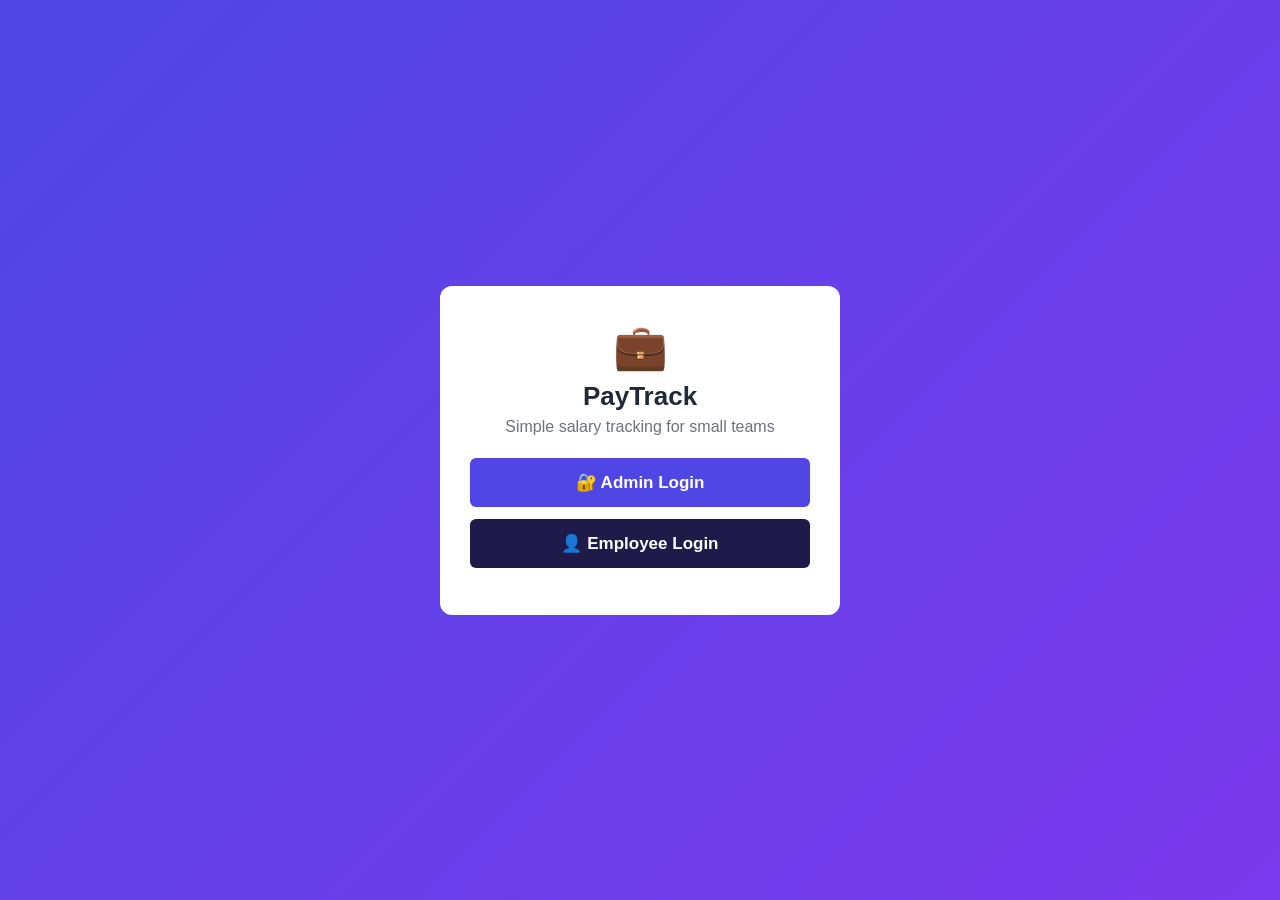
<file: index.html>
<!DOCTYPE html>
<html lang="en">

<head>
  <meta charset="UTF-8">
  <meta name="viewport" content="width=device-width, initial-scale=1.0">
  <title>PayTrack - Salary Tracking Made Simple</title>
  <link rel="stylesheet" href="css/style.css">
</head>

<body class="login-page">

  <!-- ===== Home box with 2 buttons ===== -->
  <div class="login-box">
    <div class="icon">💼</div>
    <h1>PayTrack</h1>
    <p>Simple salary tracking for small teams</p>

    <a href="admin-login.html" class="home-btn">🔐 Admin Login</a>
    <a href="employee-login.html" class="home-btn dark">👤 Employee Login</a>
  </div>

</body>

</html>
</file>
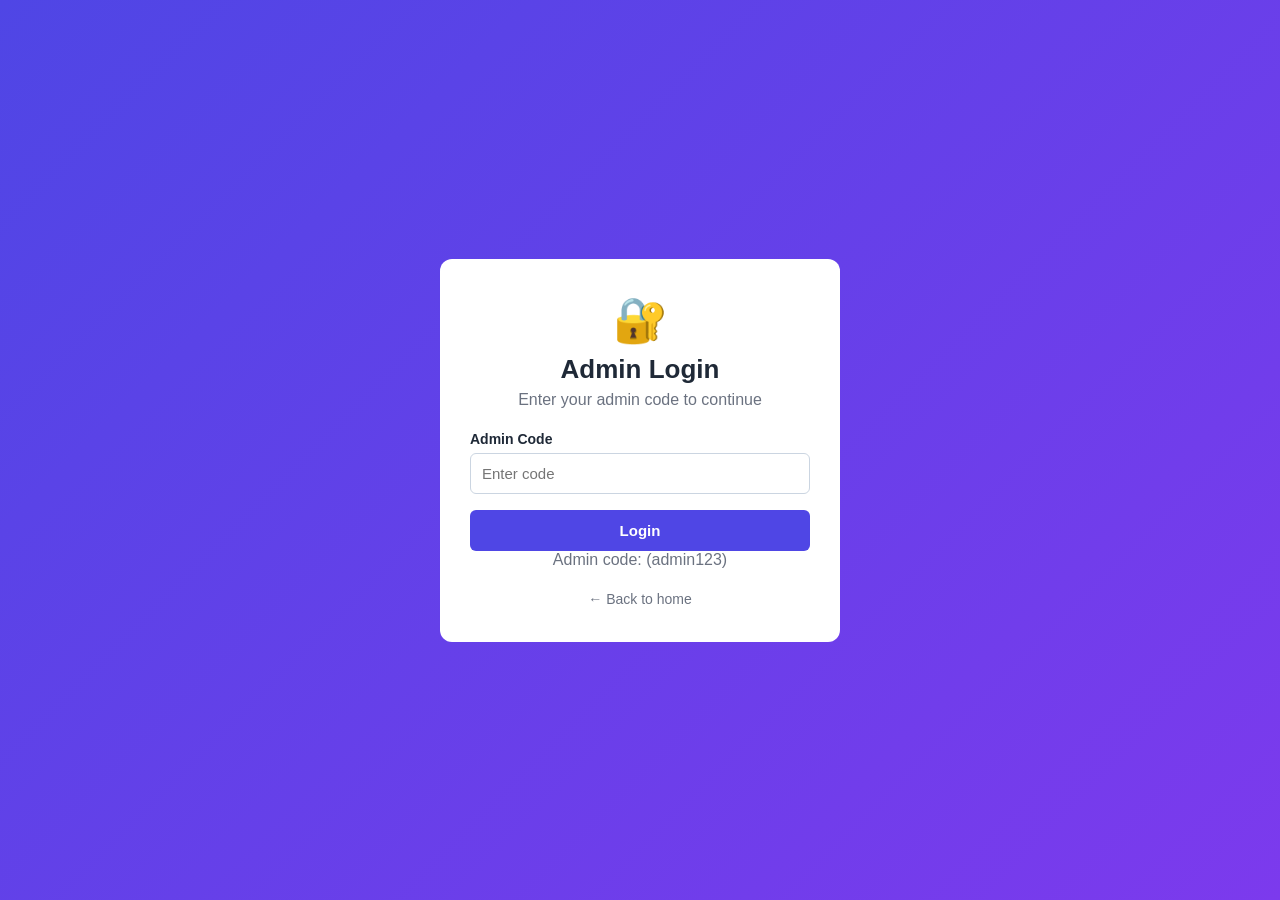
<file: admin-login.html>
<!DOCTYPE html>
<html lang="en">
<head>
  <meta charset="UTF-8">
  <meta name="viewport" content="width=device-width, initial-scale=1.0">
  <title>Admin Login - PayTrack</title>
  <link rel="stylesheet" href="css/style.css">
</head>
<body class="login-page">

  <!-- ===== Admin login form ===== -->
  <div class="login-box">
    <div class="icon">🔐</div>
    <h1>Admin Login</h1>
    <p>Enter your admin code to continue</p>

    <div class="form-group">
      <label for="adminCodeInput">Admin Code</label>
      <input type="password" id="adminCodeInput" placeholder="Enter code">
    </div>

    <button class="btn" id="loginBtn">Login</button>
    <p>Admin code: (admin123)</p>
    <a href="index.html" class="back-link">← Back to home</a>
  </div>

  <!-- ===== JavaScript ===== -->
  <script src="js/lib/sweetalert2.all.min.js"></script>
  <script src="js/common.js"></script>
  <script src="js/admin-login.js"></script>
</body>
</html>
</file>
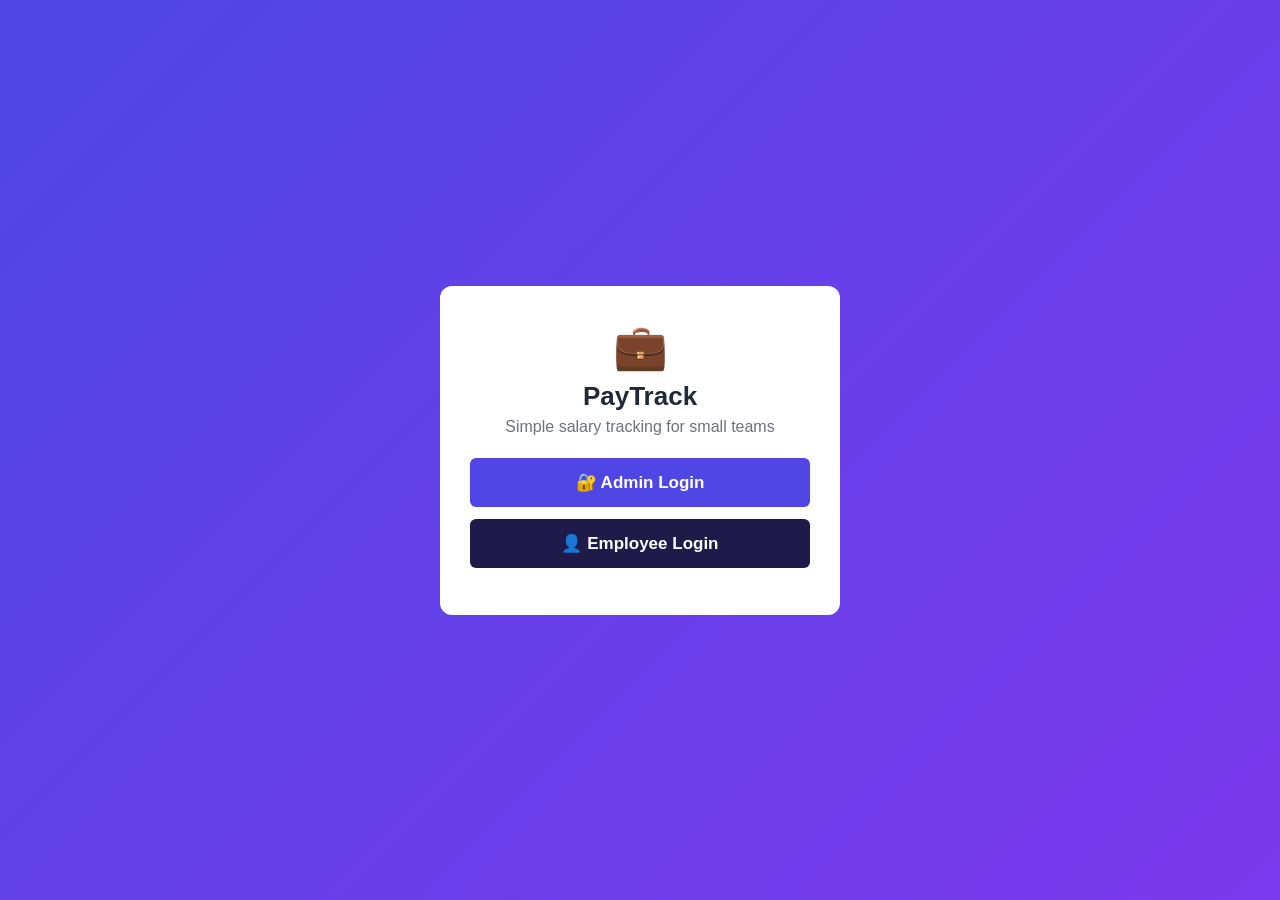
<file: dashboard.html>
<!DOCTYPE html>
<html lang="en">
<head>
  <meta charset="UTF-8">
  <meta name="viewport" content="width=device-width, initial-scale=1.0">
  <title>Dashboard - PayTrack</title>
  <link rel="stylesheet" href="css/style.css">
</head>
<body>

  <!-- ===== Sidebar ===== -->
  <div class="sidebar">
    <h2>💼 PayTrack</h2>
    <a href="dashboard.html" class="active">📊 Dashboard</a>
    <a href="employees.html">👥 Employees</a>
    <a href="salary.html">💰 Salary</a>
    <a href="#" id="logoutBtn">🚪 Logout</a>
  </div>

  <!-- ===== Main content ===== -->
  <div class="main">
    <h1 class="page-title">Overview</h1>
    <p class="page-subtitle">A quick look at your team and salaries</p>

    <div class="cards-row">
      <div class="card">
        <div class="card-icon">👥</div>
        <div><h3 id="totalEmployees">0</h3><p>Total Employees</p></div>
      </div>
      <div class="card">
        <div class="card-icon">✅</div>
        <div><h3 id="paidCount">0</h3><p>Salaries Paid</p></div>
      </div>
      <div class="card">
        <div class="card-icon">⏳</div>
        <div><h3 id="pendingCount">0</h3><p>Salaries Pending</p></div>
      </div>
      <div class="card">
        <div class="card-icon">💵</div>
        <div><h3 id="pendingAmount">Rs 0</h3><p>Amount Pending</p></div>
      </div>
    </div>
  </div>

  <!-- ===== JavaScript ===== -->
  <script src="js/lib/sweetalert2.all.min.js"></script>
  <script src="js/common.js"></script>
  <script src="js/dashboard.js"></script>
</body>
</html>
</file>
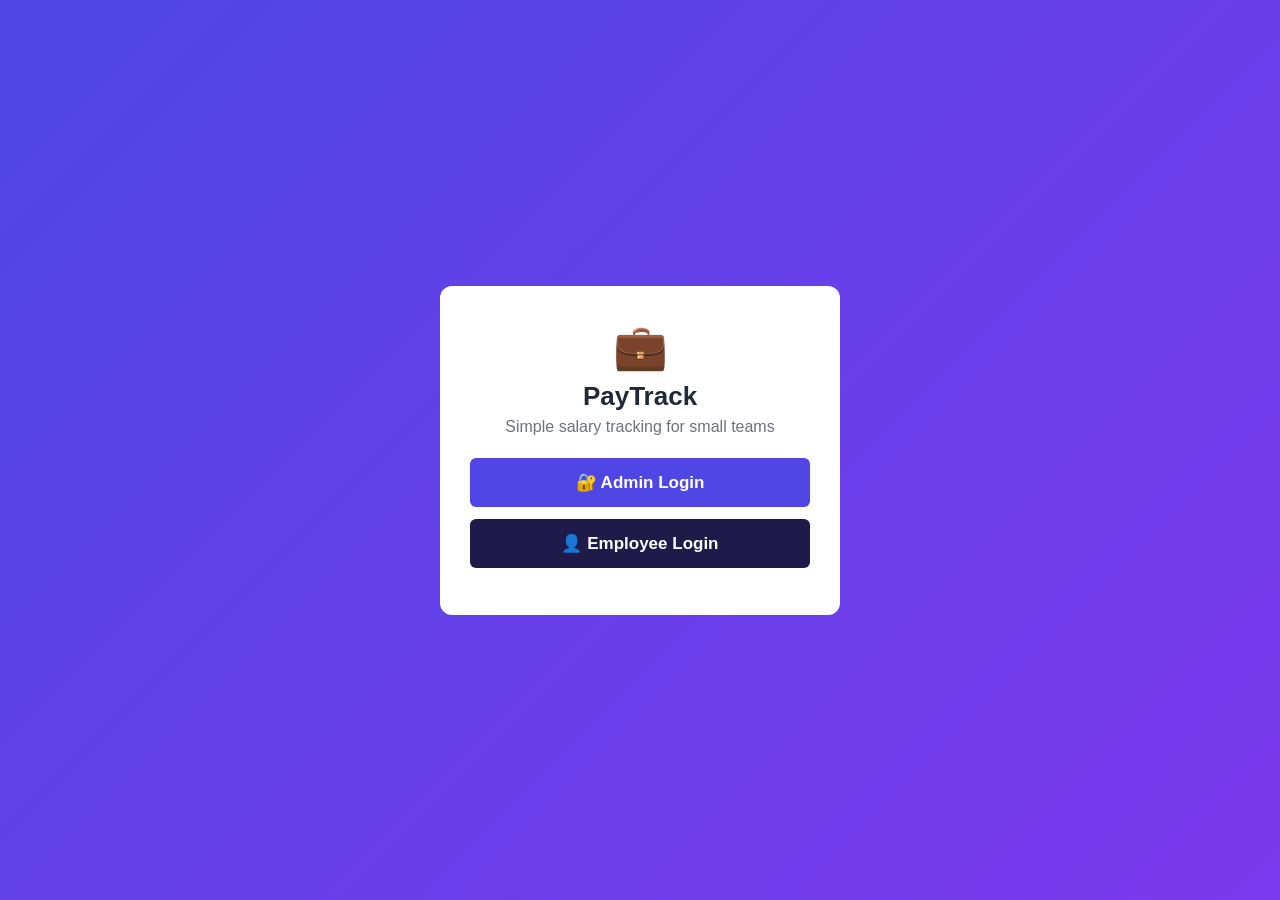
<file: employee-dashboard.html>
<!DOCTYPE html>
<html lang="en">
<head>
  <meta charset="UTF-8">
  <meta name="viewport" content="width=device-width, initial-scale=1.0">
  <title>My Dashboard - PayTrack</title>
  <link rel="stylesheet" href="css/style.css">
</head>
<body>

  <!-- ===== Sidebar ===== -->
  <div class="sidebar">
    <h2>💼 PayTrack</h2>
    <a href="employee-dashboard.html" class="active">🏠 My Dashboard</a>
    <a href="#" id="logoutBtn">🚪 Logout</a>
  </div>

  <!-- ===== Main content ===== -->
  <div class="main">
    <div class="welcome-banner">
      <h1 id="welcomeText">Welcome</h1>
      <p>Here are your salary details</p>
    </div>

    <div class="cards-row">
      <div class="card">
        <div class="card-icon">🏢</div>
        <div><h3 id="myDepartment">-</h3><p>Department</p></div>
      </div>
      <div class="card">
        <div class="card-icon">💵</div>
        <div><h3 id="mySalary">-</h3><p>Monthly Salary</p></div>
      </div>
      <div class="card">
        <div class="card-icon">📌</div>
        <div><h3><span id="myStatus">-</span></h3><p>Salary Status</p></div>
      </div>
    </div>
  </div>

  <!-- ===== JavaScript ===== -->
  <script src="js/lib/sweetalert2.all.min.js"></script>
  <script src="js/common.js"></script>
  <script src="js/employee-dashboard.js"></script>
</body>
</html>
</file>
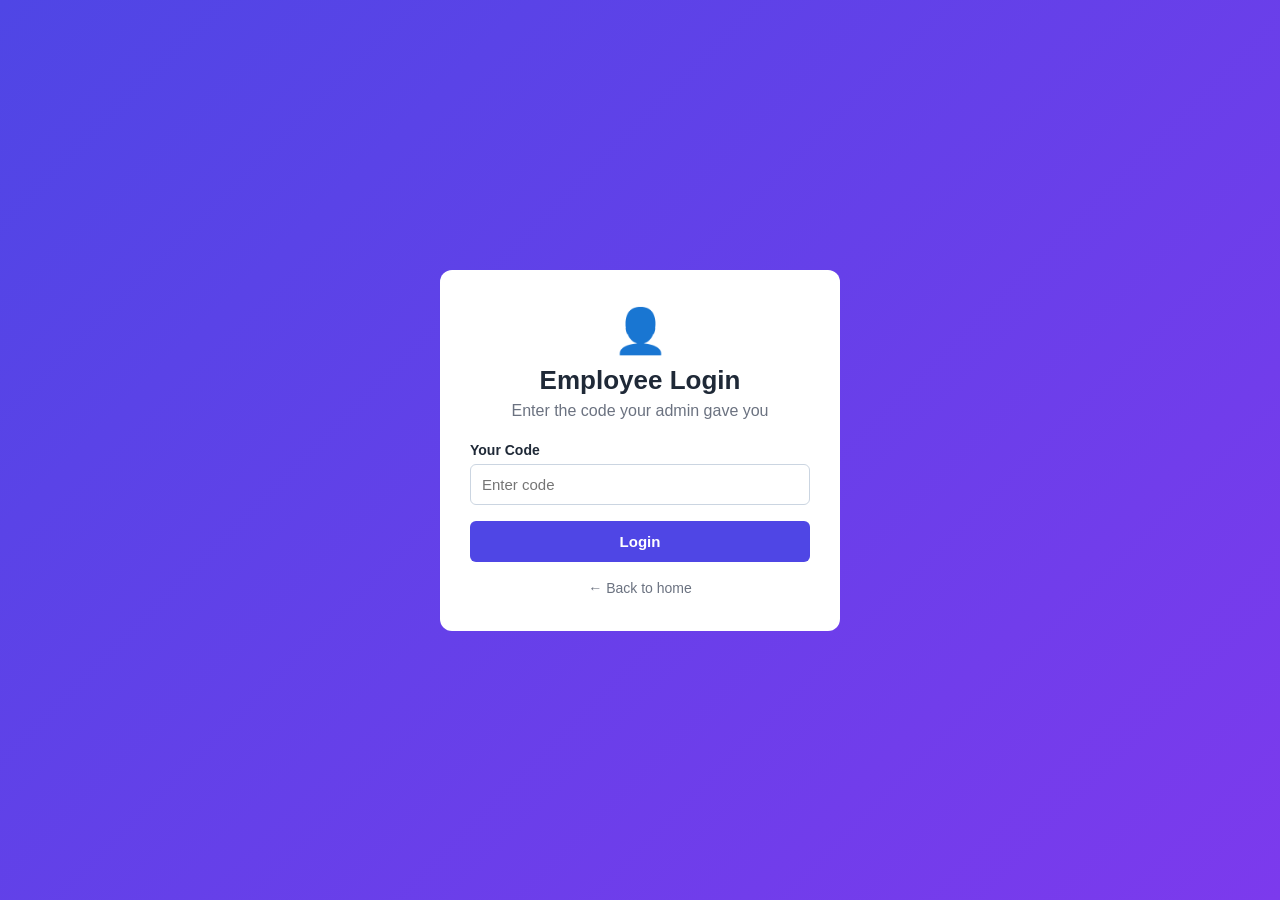
<file: employee-login.html>
<!DOCTYPE html>
<html lang="en">
<head>
  <meta charset="UTF-8">
  <meta name="viewport" content="width=device-width, initial-scale=1.0">
  <title>Employee Login - PayTrack</title>
  <link rel="stylesheet" href="css/style.css">
</head>
<body class="login-page">

  <!-- ===== Employee login form ===== -->
  <div class="login-box">
    <div class="icon">👤</div>
    <h1>Employee Login</h1>
    <p>Enter the code your admin gave you</p>

    <div class="form-group">
      <label for="employeeCodeInput">Your Code</label>
      <input type="password" id="employeeCodeInput" placeholder="Enter code">
    </div>

    <button class="btn" id="loginBtn">Login</button>
    <a href="index.html" class="back-link">← Back to home</a>
  </div>

  <!-- ===== JavaScript ===== -->
  <script src="js/lib/sweetalert2.all.min.js"></script>
  <script src="js/common.js"></script>
  <script src="js/employee-login.js"></script>
</body>
</html>
</file>
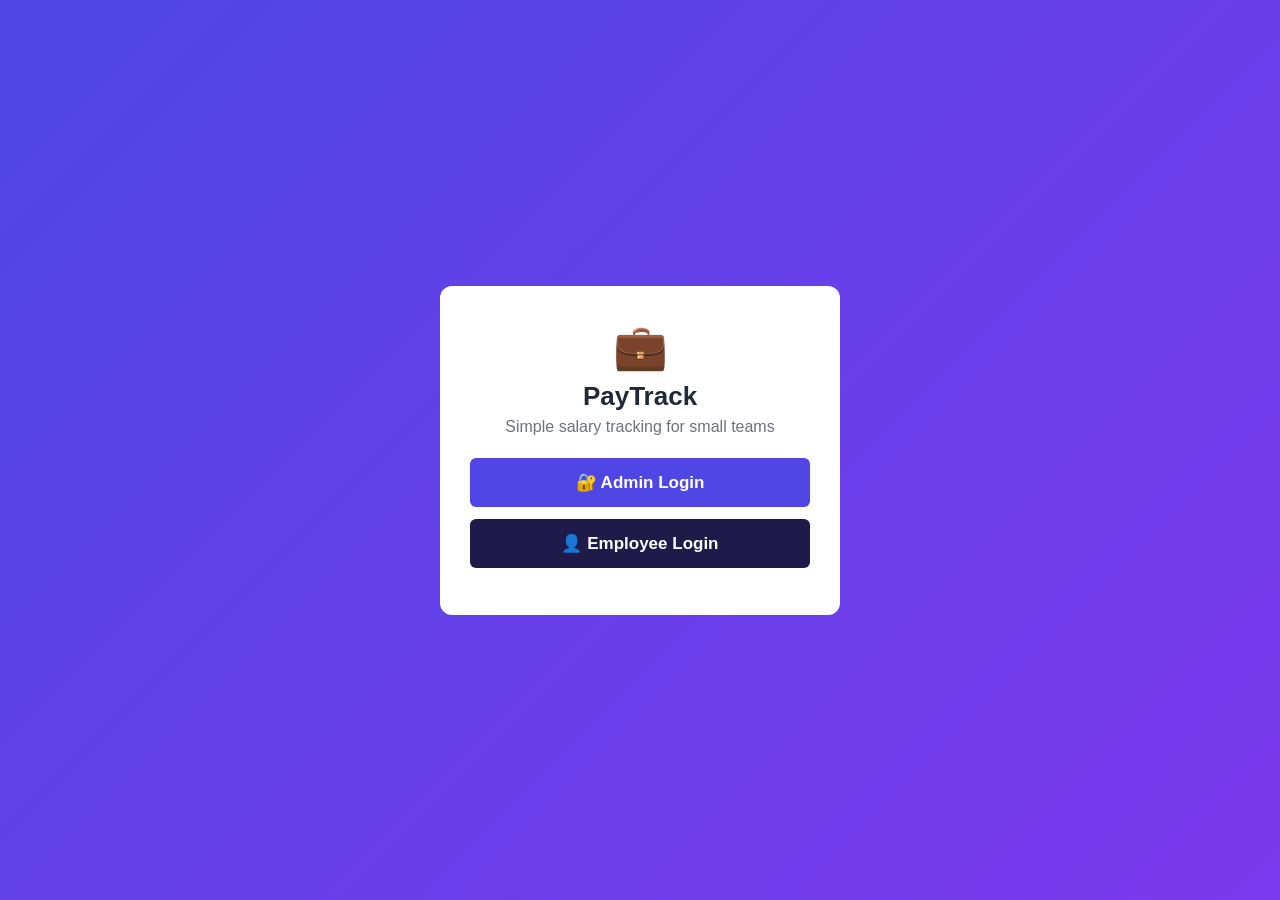
<file: employees.html>
<!DOCTYPE html>
<html lang="en">
<head>
  <meta charset="UTF-8">
  <meta name="viewport" content="width=device-width, initial-scale=1.0">
  <title>Employees - PayTrack</title>
  <link rel="stylesheet" href="css/style.css">
</head>
<body>

  <!-- ===== Sidebar ===== -->
  <div class="sidebar">
    <h2>💼 PayTrack</h2>
    <a href="dashboard.html">📊 Dashboard</a>
    <a href="employees.html" class="active">👥 Employees</a>
    <a href="salary.html">💰 Salary</a>
    <a href="#" id="logoutBtn">🚪 Logout</a>
  </div>

  <!-- ===== Main content ===== -->
  <div class="main">
    <h1 class="page-title">Employees</h1>
    <p class="page-subtitle">Add new employees and see the full list</p>

    <!-- ===== Add employee form ===== -->
    <div class="box">
      <h3>Add New Employee</h3>

      <div class="form-grid">
        <div class="form-group">
          <label for="empName">Name</label>
          <input type="text" id="empName" placeholder="e.g. Ali">
        </div>

        <div class="form-group">
          <label for="empDepartment">Department</label>
          <select id="empDepartment">
            <option value="">Select department</option>
            <option value="HR">HR</option>
            <option value="IT">IT</option>
            <option value="Sales">Sales</option>
            <option value="Marketing">Marketing</option>
            <option value="Finance">Finance</option>
          </select>
        </div>

        <div class="form-group">
          <label for="empSalary">Salary (Rs)</label>
          <input type="number" id="empSalary" placeholder="e.g. 50000">
        </div>

        <div class="form-group">
          <label for="empCode">Login Code</label>
          <input type="text" id="empCode" placeholder="e.g. ali123">
        </div>
      </div>

      <button class="btn" id="addEmployeeBtn">Add Employee</button>
    </div>

    <!-- ===== Employee list ===== -->
    <div class="box">
      <h3>All Employees</h3>
      <div class="table-wrap">
        <table>
          <thead>
            <tr>
              <th>Name</th>
              <th>Department</th>
              <th>Salary</th>
              <th>Login Code</th>
              <th>Action</th>
            </tr>
          </thead>
          <tbody id="employeeTable"></tbody>
        </table>
      </div>
    </div>
  </div>

  <!-- ===== JavaScript ===== -->
  <script src="js/lib/sweetalert2.all.min.js"></script>
  <script src="js/common.js"></script>
  <script src="js/employees.js"></script>
</body>
</html>
</file>
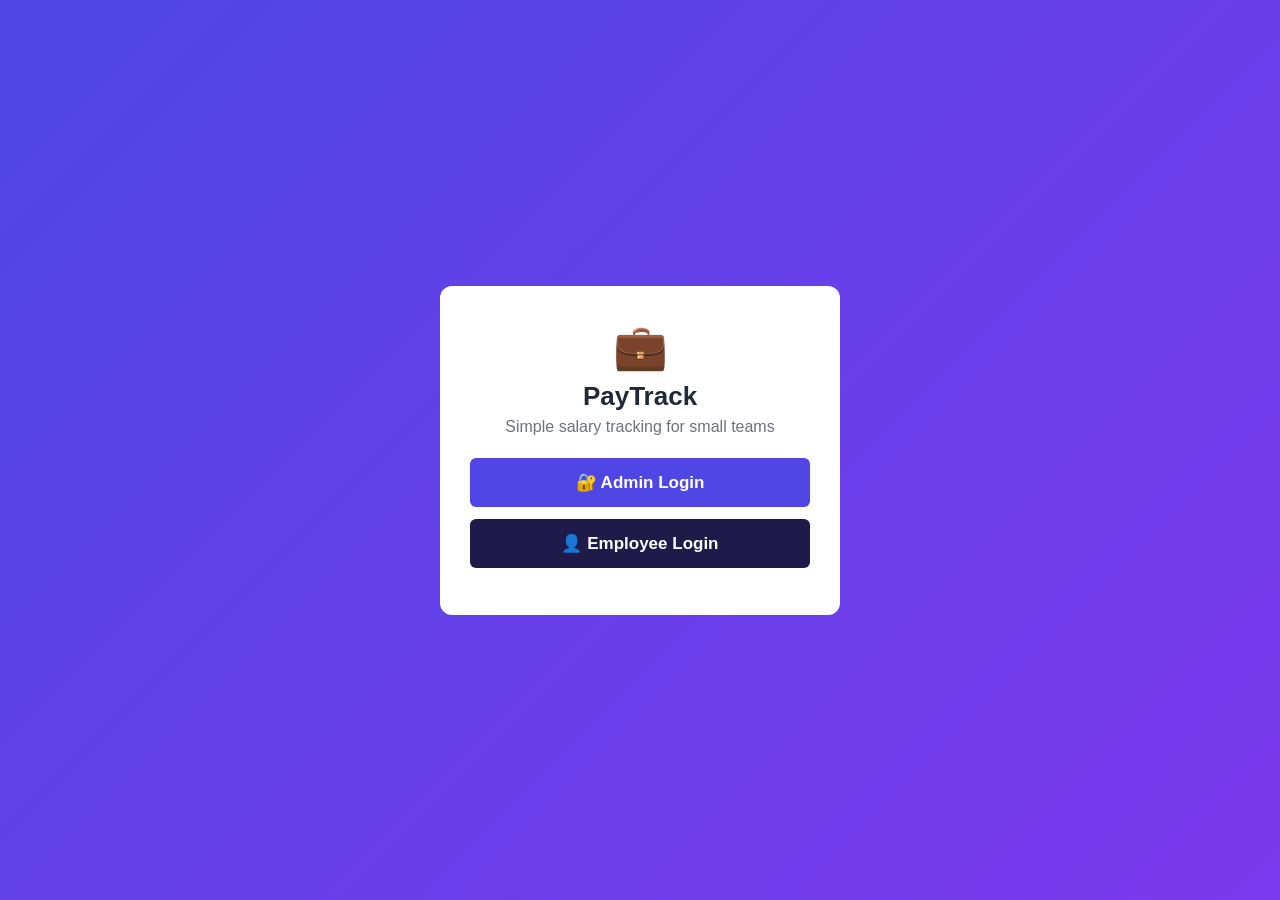
<file: salary.html>
<!DOCTYPE html>
<html lang="en">
<head>
  <meta charset="UTF-8">
  <meta name="viewport" content="width=device-width, initial-scale=1.0">
  <title>Salary - PayTrack</title>
  <link rel="stylesheet" href="css/style.css">
</head>
<body>

  <!-- ===== Sidebar ===== -->
  <div class="sidebar">
    <h2>💼 PayTrack</h2>
    <a href="dashboard.html">📊 Dashboard</a>
    <a href="employees.html">👥 Employees</a>
    <a href="salary.html" class="active">💰 Salary</a>
    <a href="#" id="logoutBtn">🚪 Logout</a>
  </div>

  <!-- ===== Main content ===== -->
  <div class="main">
    <h1 class="page-title">Salary</h1>
    <p class="page-subtitle">Pay salaries and see who is already paid</p>

    <!-- ===== List 1: not paid yet ===== -->
    <div class="box">
      <h3>⏳ Pending Salaries</h3>
      <div class="table-wrap">
        <table>
          <thead>
            <tr>
              <th>Name</th>
              <th>Department</th>
              <th>Salary</th>
              <th>Action</th>
            </tr>
          </thead>
          <tbody id="pendingTable"></tbody>
        </table>
      </div>
    </div>

    <!-- ===== List 2: paid ===== -->
    <div class="box">
      <h3>✅ Paid Salaries</h3>
      <div class="table-wrap">
        <table>
          <thead>
            <tr>
              <th>Name</th>
              <th>Department</th>
              <th>Salary</th>
              <th>Status</th>
            </tr>
          </thead>
          <tbody id="paidTable"></tbody>
        </table>
      </div>
    </div>
  </div>

  <!-- ===== JavaScript ===== -->
  <script src="js/lib/sweetalert2.all.min.js"></script>
  <script src="js/common.js"></script>
  <script src="js/salary.js"></script>
</body>
</html>
</file>
<file: css/style.css>
/* ============================================================
   style.css - PayTrack
   ============================================================ */

/* ===== 1. Colors (variables) and reset ===== */
/* Colors ek jagah likhe hain, taake poore project mein reuse ho sakein */
:root {
  --primary: #4f46e5;
  --primary-dark: #4338ca;
  --dark: #1e1b4b;
  --text: #1f2937;
  --muted: #6b7280;
  --bg: #f5f7fb;
  --green: #16a34a;
  --amber: #f59e0b;
  --red: #dc2626;
  --border: #e5e7eb;
}

* {
  margin: 0;
  padding: 0;
  box-sizing: border-box;
  font-family: "Segoe UI", Arial, sans-serif;
}

body {
  background-color: var(--bg);
  color: var(--text);
}

/* ===== 2. Home page buttons ===== */
.home-btn {
  display: block;
  background-color: var(--primary);
  color: white;
  text-decoration: none;
  padding: 14px;
  border-radius: 6px;
  font-size: 17px;
  font-weight: bold;
  margin-bottom: 12px;
}

.home-btn:hover {
  background-color: var(--primary-dark);
}

.home-btn.dark {
  background-color: var(--dark);
}

/* ===== 3. Login pages ===== */
.login-page {
  min-height: 100vh;
  display: flex;
  align-items: center;
  justify-content: center;
  background: linear-gradient(135deg, #4f46e5, #7c3aed);
  padding: 15px;
}

.login-box {
  background-color: white;
  width: 100%;
  max-width: 400px;
  padding: 35px 30px;
  border-radius: 12px;
  text-align: center;
}

.login-box .icon {
  font-size: 44px;
  margin-bottom: 8px;
}

.login-box h1 {
  font-size: 26px;
  margin-bottom: 6px;
}

.login-box p {
  color: var(--muted);
  margin-bottom: 22px;
}

.login-box .form-group {
  text-align: left;
}

.back-link {
  display: block;
  margin-top: 18px;
  color: var(--muted);
  font-size: 14px;
  text-decoration: none;
}

/* ===== 4. Sidebar (admin and employee pages) ===== */
.sidebar {
  position: fixed;
  top: 0;
  left: 0;
  width: 230px;
  height: 100vh;
  background-color: var(--dark);
  padding: 25px 0;
}

.sidebar h2 {
  color: white;
  text-align: center;
  margin-bottom: 30px;
}

.sidebar a {
  display: block;
  color: #c7d2fe;
  padding: 13px 25px;
  text-decoration: none;
  border-left: 4px solid transparent;
}

.sidebar a:hover {
  background-color: #312e81;
  color: white;
}

/* link of the page we are on */
.sidebar a.active {
  background-color: #312e81;
  color: white;
  border-left: 4px solid #818cf8;
}

/* ===== 5. Main content area ===== */
.main {
  margin-left: 230px;
  padding: 30px;
}

.page-title {
  font-size: 28px;
}

.page-subtitle {
  color: var(--muted);
  margin-bottom: 25px;
}

.box {
  background-color: white;
  padding: 22px;
  border-radius: 10px;
  border: 1px solid var(--border);
  margin-bottom: 25px;
}

.box h3 {
  margin-bottom: 15px;
}

/* ===== 6. Overview cards ===== */
.cards-row {
  display: grid;
  grid-template-columns: repeat(auto-fit, minmax(210px, 1fr));
  gap: 18px;
}

.card {
  background-color: white;
  padding: 22px;
  border-radius: 10px;
  border: 1px solid var(--border);
  display: flex;
  align-items: center;
  gap: 15px;
}

.card .card-icon {
  width: 52px;
  height: 52px;
  border-radius: 50%;
  background-color: #eef2ff;
  display: flex;
  align-items: center;
  justify-content: center;
  font-size: 24px;
}

.card h3 {
  font-size: 26px;
}

.card p {
  color: var(--muted);
  font-size: 14px;
}

/* ===== 7. Forms ===== */
.form-grid {
  display: grid;
  grid-template-columns: 1fr 1fr;
  gap: 0 18px;
}

.form-group {
  margin-bottom: 16px;
}

label {
  display: block;
  font-weight: 600;
  margin-bottom: 6px;
  font-size: 14px;
}

input,
select {
  width: 100%;
  padding: 11px;
  border: 1px solid #cbd5e1;
  border-radius: 6px;
  font-size: 15px;
}

input:focus,
select:focus {
  outline: none;
  border-color: var(--primary);
}

/* ===== 8. Buttons ===== */
.btn {
  background-color: var(--primary);
  color: white;
  border: none;
  padding: 12px 22px;
  border-radius: 6px;
  font-size: 15px;
  font-weight: bold;
  cursor: pointer;
}

.btn:hover {
  background-color: var(--primary-dark);
}

.login-box .btn {
  width: 100%;
}

.btn-delete,
.btn-pending,
.btn-pay {
  color: white;
  border: none;
  padding: 7px 12px;
  border-radius: 5px;
  cursor: pointer;
  margin-right: 5px;
}

.btn-delete {
  background-color: var(--red);
}

.btn-pending {
  background-color: var(--amber);
}

.btn-pay {
  background-color: var(--green);
}

.btn-delete:hover,
.btn-pending:hover,
.btn-pay:hover {
  opacity: 0.85;
}

/* ===== 9. Tables ===== */
.table-wrap {
  overflow-x: auto;
}

table {
  width: 100%;
  border-collapse: collapse;
}

th,
td {
  padding: 12px;
  text-align: left;
  border-bottom: 1px solid var(--border);
}

th {
  background-color: #f3f4f6;
  font-size: 13px;
  text-transform: uppercase;
  color: var(--muted);
}

tr:hover td {
  background-color: #fafafa;
}

/* ===== 10. Paid / Pending tags ===== */
.paid-tag {
  background-color: #dcfce7;
  color: #166534;
  padding: 5px 12px;
  border-radius: 12px;
  font-weight: bold;
  font-size: 14px;
}

.pending-tag {
  background-color: #fef3c7;
  color: #92400e;
  padding: 5px 12px;
  border-radius: 12px;
  font-weight: bold;
  font-size: 14px;
}

/* ===== 11. Welcome banner (employee page) ===== */
.welcome-banner {
  background: linear-gradient(135deg, #4f46e5, #7c3aed);
  color: white;
  padding: 28px;
  border-radius: 10px;
  margin-bottom: 25px;
}

.welcome-banner p {
  opacity: 0.9;
  margin-top: 5px;
}

/* ===== 12. Phone design ===== */
@media (max-width: 700px) {
  .sidebar {
    position: static;
    width: 100%;
    height: auto;
    display: flex;
    flex-wrap: wrap;
    padding: 12px;
  }

  .sidebar h2 {
    width: 100%;
    margin-bottom: 10px;
  }

  .sidebar a {
    padding: 8px 12px;
  }

  .main {
    margin-left: 0;
    padding: 18px;
  }

  .form-grid {
    grid-template-columns: 1fr;
  }
}
</file>
